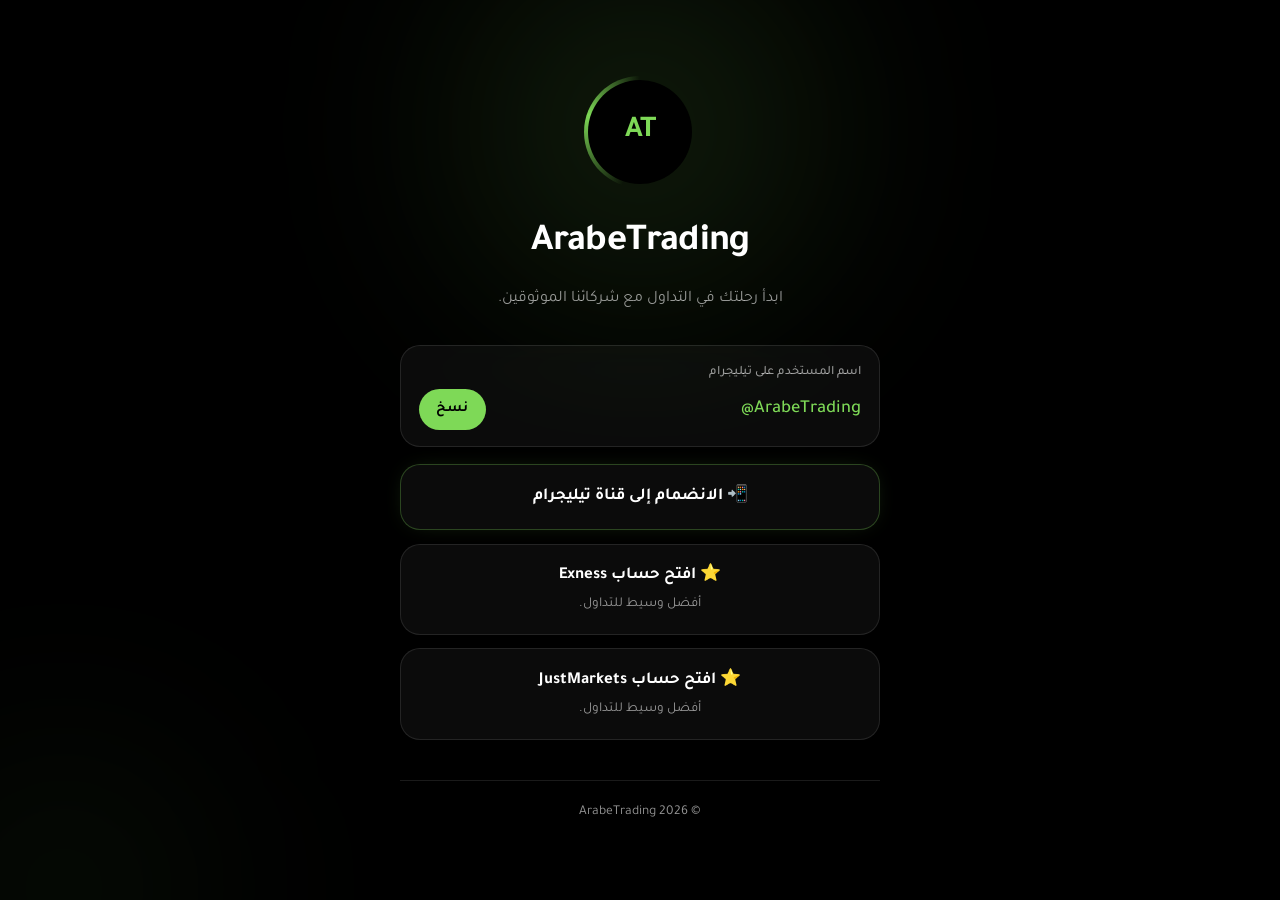
<file: arabetrading-ar.html>
<!DOCTYPE html>
<html lang="ar" dir="rtl">
<head>
<meta charset="UTF-8" />
<meta name="viewport" content="width=device-width, initial-scale=1.0" />
<title>ArabeTrading — روابط التداول الرسمية</title>
<meta name="description" content="ابدأ رحلتك في التداول مع شركائنا الموثوقين. قناة تيليجرام وحسابات الوساطة الرسمية." />
<meta name="theme-color" content="#000000" />

<link rel="preconnect" href="https://fonts.googleapis.com" />
<link rel="preconnect" href="https://fonts.gstatic.com" crossorigin />
<link href="https://fonts.googleapis.com/css2?family=Tajawal:wght@400;500;700&display=swap" rel="stylesheet" />

<style>
/* ============================================================
   1. المتغيرات (Variables)
   ============================================================ */
:root{
  /* الألوان */
  --black:#000000;
  --green:#7ed957;
  --white:#ffffff;

  /* اشتقاقات اللون الأخضر */
  --green-soft:rgba(126,217,87,.12);
  --green-line:rgba(126,217,87,.28);
  --green-glow:rgba(126,217,87,.35);

  /* الأسطح الزجاجية */
  --glass:rgba(255,255,255,.045);
  --glass-hover:rgba(255,255,255,.08);
  --border:rgba(255,255,255,.1);
  --muted:rgba(255,255,255,.58);

  /* الخط والشكل */
  --font:'Tajawal',system-ui,'Segoe UI',sans-serif;
  --radius:20px;
  --radius-pill:999px;

  /* الحركة */
  --ease:cubic-bezier(.22,1,.36,1);
  --fast:.2s;
}

/* ============================================================
   2. الأساسيات (Reset)
   ============================================================ */
*,*::before,*::after{box-sizing:border-box;margin:0;padding:0}

body{
  min-height:100svh;
  display:flex;
  align-items:center;
  justify-content:center;
  padding:3rem 1.25rem;
  font-family:var(--font);
  color:var(--white);
  background:var(--black);
  line-height:1.7;
  -webkit-font-smoothing:antialiased;
  overflow-x:hidden;
}

a{color:inherit;text-decoration:none}
button{font:inherit;color:inherit;border:0;background:none;cursor:pointer}

/* توهج أخضر خفيف في الخلفية */
body::before,body::after{
  content:"";
  position:fixed;
  border-radius:50%;
  filter:blur(100px);
  pointer-events:none;
  z-index:0;
}
body::before{
  top:-16vh;left:50%;transform:translateX(-50%);
  width:min(34rem,95vw);height:min(34rem,95vw);
  background:radial-gradient(circle,var(--green-glow),transparent 68%);
  opacity:.55;
}
body::after{
  bottom:-20vh;left:-10vw;
  width:min(24rem,80vw);height:min(24rem,80vw);
  background:radial-gradient(circle,#0b1408,transparent 70%);
}

/* ============================================================
   3. الهيكل العام
   ============================================================ */
.wrap{
  position:relative;
  z-index:1;
  width:100%;
  max-width:30rem;
  text-align:center;
}

/* ============================================================
   4. الشعار والعنوان
   ============================================================ */
.logo-ring{
  width:112px;height:112px;
  margin:0 auto 1.4rem;
  display:grid;place-items:center;
  border-radius:50%;
  background:conic-gradient(from 0deg,transparent 0 55%,var(--green) 80%,transparent 100%);
  animation:spin 8s linear infinite;
}

.logo{
  width:104px;height:104px;
  display:grid;place-items:center;
  overflow:hidden;
  background:var(--black);
  border-radius:50%;
  animation:spin-back 8s linear infinite;
}

/* استبدل هذا النص بصورة الشعار: <img src="logo.png" alt="ArabeTrading"> */
.logo span{font-size:1.9rem;font-weight:700;color:var(--green);letter-spacing:-.02em}
.logo img{width:100%;height:100%;object-fit:cover}

h1{
  font-size:clamp(1.9rem,7vw,2.4rem);
  font-weight:700;
  letter-spacing:-.02em;
  direction:ltr;
}

.desc{
  max-width:24rem;
  margin:.6rem auto 0;
  font-size:1rem;
  color:var(--muted);
}

/* ============================================================
   5. بطاقة اسم المستخدم
   ============================================================ */
.card{
  margin-top:2rem;
  padding:1rem 1.1rem;
  background:var(--glass);
  border:1px solid var(--border);
  border-radius:var(--radius);
  backdrop-filter:blur(18px);
  -webkit-backdrop-filter:blur(18px);
  text-align:right;
}

.card__label{
  font-size:.8rem;
  font-weight:500;
  color:var(--muted);
}

.card__row{
  display:flex;
  align-items:center;
  justify-content:space-between;
  gap:.75rem;
  margin-top:.35rem;
}

.card__value{
  direction:ltr;
  font-size:1.15rem;
  font-weight:500;
  color:var(--green);
  overflow-wrap:anywhere;
}

.copy{
  flex-shrink:0;
  padding:.5rem 1.1rem;
  font-size:.9rem;
  font-weight:700;
  color:var(--black);
  background:var(--green);
  border-radius:var(--radius-pill);
  transition:transform var(--fast) var(--ease),box-shadow var(--fast) var(--ease);
}
.copy:hover{transform:translateY(-2px);box-shadow:0 0 0 5px var(--green-soft)}
.copy:active{transform:scale(.94)}
.copy.done{background:transparent;color:var(--green);box-shadow:inset 0 0 0 1px var(--green-line)}

/* ============================================================
   6. الأزرار الكبيرة
   ============================================================ */
.links{
  display:flex;
  flex-direction:column;
  gap:.85rem;
  margin-top:1.1rem;
}

.btn{
  position:relative;
  overflow:hidden;
  display:block;
  padding:1.1rem 1.25rem;
  background:var(--glass);
  border:1px solid var(--border);
  border-radius:var(--radius);
  backdrop-filter:blur(18px);
  -webkit-backdrop-filter:blur(18px);
  transition:transform var(--fast) var(--ease),
             background var(--fast) var(--ease),
             border-color var(--fast) var(--ease),
             box-shadow var(--fast) var(--ease);
}

/* لمعة تمر فوق الزر عند المرور بالمؤشر */
.btn::before{
  content:"";
  position:absolute;inset:0;
  background:linear-gradient(110deg,transparent 25%,var(--green-soft) 50%,transparent 75%);
  transform:translateX(100%);
  opacity:0;
  transition:transform .75s var(--ease),opacity .2s var(--ease);
}
.btn:hover::before{transform:translateX(-100%);opacity:1}

.btn:hover{
  transform:translateY(-3px);
  background:var(--glass-hover);
  border-color:var(--green-line);
  box-shadow:0 0 28px -8px var(--green-glow);
}
.btn:active{transform:scale(.98)}

.btn__title{
  display:block;
  font-size:1.05rem;
  font-weight:700;
}

.btn__note{
  display:block;
  margin-top:.15rem;
  font-size:.85rem;
  font-weight:400;
  color:var(--muted);
}

/* الزر المميّز */
.btn--primary{
  border-color:var(--green-line);
  box-shadow:0 0 24px -12px var(--green-glow);
}

/* ============================================================
   7. التذييل
   ============================================================ */
footer{
  margin-top:2.5rem;
  padding-top:1.25rem;
  border-top:1px solid var(--border);
  font-size:.85rem;
  color:var(--muted);
}

/* ============================================================
   8. الحركات
   ============================================================ */
@keyframes spin{to{transform:rotate(360deg)}}
@keyframes spin-back{to{transform:rotate(-360deg)}}
@keyframes fade-up{from{opacity:0;transform:translateY(18px)}to{opacity:1;transform:none}}

.reveal{
  opacity:0;
  animation:fade-up .65s var(--ease) forwards;
  animation-delay:var(--delay,0ms);
}

/* ============================================================
   9. الوصولية والاستجابة
   ============================================================ */
:focus-visible{outline:2px solid var(--green);outline-offset:3px}

.sr-only{
  position:absolute;width:1px;height:1px;
  overflow:hidden;clip:rect(0 0 0 0);clip-path:inset(50%);white-space:nowrap;
}

@media (max-width:380px){
  .card__value{font-size:1rem}
  .btn{padding:1rem}
}

@media (prefers-reduced-motion:reduce){
  *,*::before,*::after{animation-duration:.01ms!important;animation-iteration-count:1!important;transition-duration:.01ms!important}
  .reveal{opacity:1;transform:none}
}
</style>
</head>

<body>
<main class="wrap">

  <!-- الشعار والعنوان -->
  <header class="reveal" style="--delay:0ms">
    <div class="logo-ring">
      <div class="logo"><span>AT</span></div>
    </div>
    <h1>ArabeTrading</h1>
    <p class="desc">ابدأ رحلتك في التداول مع شركائنا الموثوقين.</p>
  </header>

  <!-- اسم مستخدم تيليجرام -->
  <section class="card reveal" style="--delay:100ms" aria-labelledby="tgLabel">
    <p class="card__label" id="tgLabel">اسم المستخدم على تيليجرام</p>
    <div class="card__row">
      <span class="card__value" id="tgUser">@ArabeTrading</span>
      <button class="copy" id="copyBtn" type="button" aria-label="نسخ اسم المستخدم">نسخ</button>
    </div>
    <p class="sr-only" id="copyStatus" role="status" aria-live="polite"></p>
  </section>

  <!-- الروابط -->
  <nav class="links" aria-label="روابط ArabeTrading">

    <a class="btn btn--primary reveal" style="--delay:180ms" href="#">
      <span class="btn__title">📲 الانضمام إلى قناة تيليجرام</span>
    </a>

    <a class="btn reveal" style="--delay:240ms" href="#">
      <span class="btn__title">⭐ افتح حساب Exness</span>
      <span class="btn__note">أفضل وسيط للتداول.</span>
    </a>

    <a class="btn reveal" style="--delay:300ms" href="#">
      <span class="btn__title">⭐ افتح حساب JustMarkets</span>
      <span class="btn__note">أفضل وسيط للتداول.</span>
    </a>

  </nav>

  <footer class="reveal" style="--delay:360ms">© 2026 ArabeTrading</footer>
</main>

<script>
/* نسخ اسم المستخدم إلى الحافظة */
(function () {
  "use strict";

  var btn    = document.getElementById("copyBtn");
  var user   = document.getElementById("tgUser");
  var status = document.getElementById("copyStatus");
  var timer;

  /* طريقة احتياطية للمتصفحات القديمة أو الصفحات غير المؤمّنة */
  function fallbackCopy(text) {
    var field = document.createElement("textarea");
    field.value = text;
    field.setAttribute("readonly", "");
    field.style.position = "fixed";
    field.style.opacity = "0";
    document.body.appendChild(field);
    field.select();

    var ok;
    try { ok = document.execCommand("copy"); } catch (e) { ok = false; }

    document.body.removeChild(field);
    return ok;
  }

  /* إظهار النتيجة على الزر وإعلانها لقارئ الشاشة */
  function showResult(ok) {
    btn.textContent = ok ? "تم النسخ" : "انسخ يدويًا";
    btn.classList.add("done");
    status.textContent = ok ? "تم نسخ اسم المستخدم" : "تعذّر النسخ، حدّد الاسم وانسخه يدويًا";

    clearTimeout(timer);
    timer = setTimeout(function () {
      btn.textContent = "نسخ";
      btn.classList.remove("done");
      status.textContent = "";
    }, 2000);
  }

  btn.addEventListener("click", function () {
    var text = user.textContent.trim();

    if (navigator.clipboard && window.isSecureContext) {
      navigator.clipboard.writeText(text).then(
        function () { showResult(true); },
        function () { showResult(fallbackCopy(text)); }
      );
    } else {
      showResult(fallbackCopy(text));
    }
  });
})();
</script>
</body>
</html>
</file>
